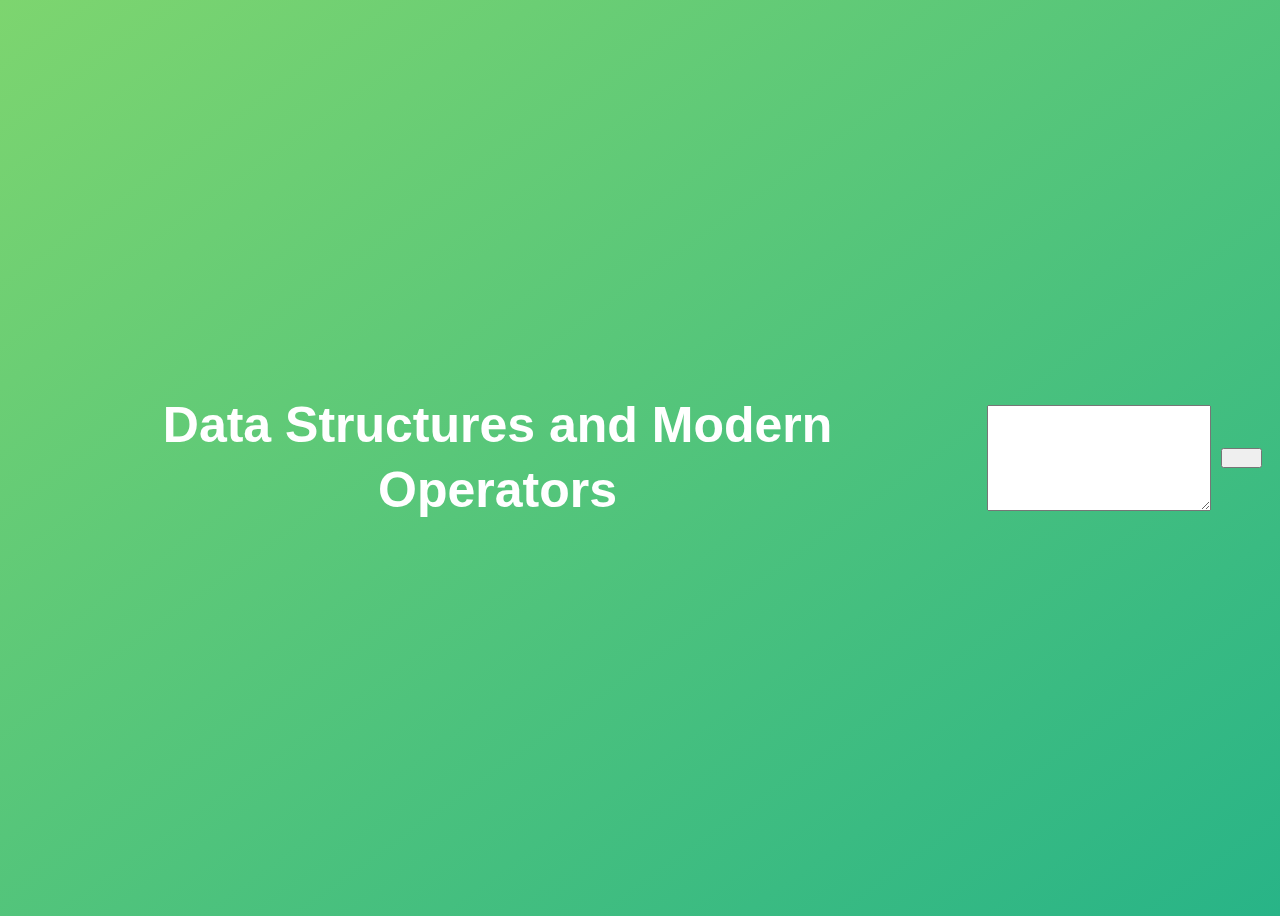
<file: 10-Strings/Index.html>
<!DOCTYPE html>
<html lang="en">
  <head>
    <meta charset="UTF-8" />
    <meta name="viewport" content="width=device-width, initial-scale=1.0" />
    <meta http-equiv="X-UA-Compatible" content="ie=edge" />
    <title>Data Structures and Modern Operators</title>
    <style>
      body {
        height: 100vh;
        display: flex;
        align-items: center;
        background: linear-gradient(to top left, #28b487, #7dd56f);
      }
      h1 {
        font-family: sans-serif;
        font-size: 50px;
        line-height: 1.3;
        width: 100%;
        padding: 30px;
        text-align: center;
        color: white;
      }
      button {
        width: 50px;
        height: 20px;
        margin: 10px;
      }
      textarea {
        width: 300px;
        height: 100px;
        color: red;
      }
    </style>
  </head>
  <body>
    <h1>Data Structures and Modern Operators</h1>
    <!-- <textarea name="" class="testoarea"></textarea>
    <button class="bottone">Submit</button> -->
    <script src="script.js"></script>
  </body>
</html>
</file>
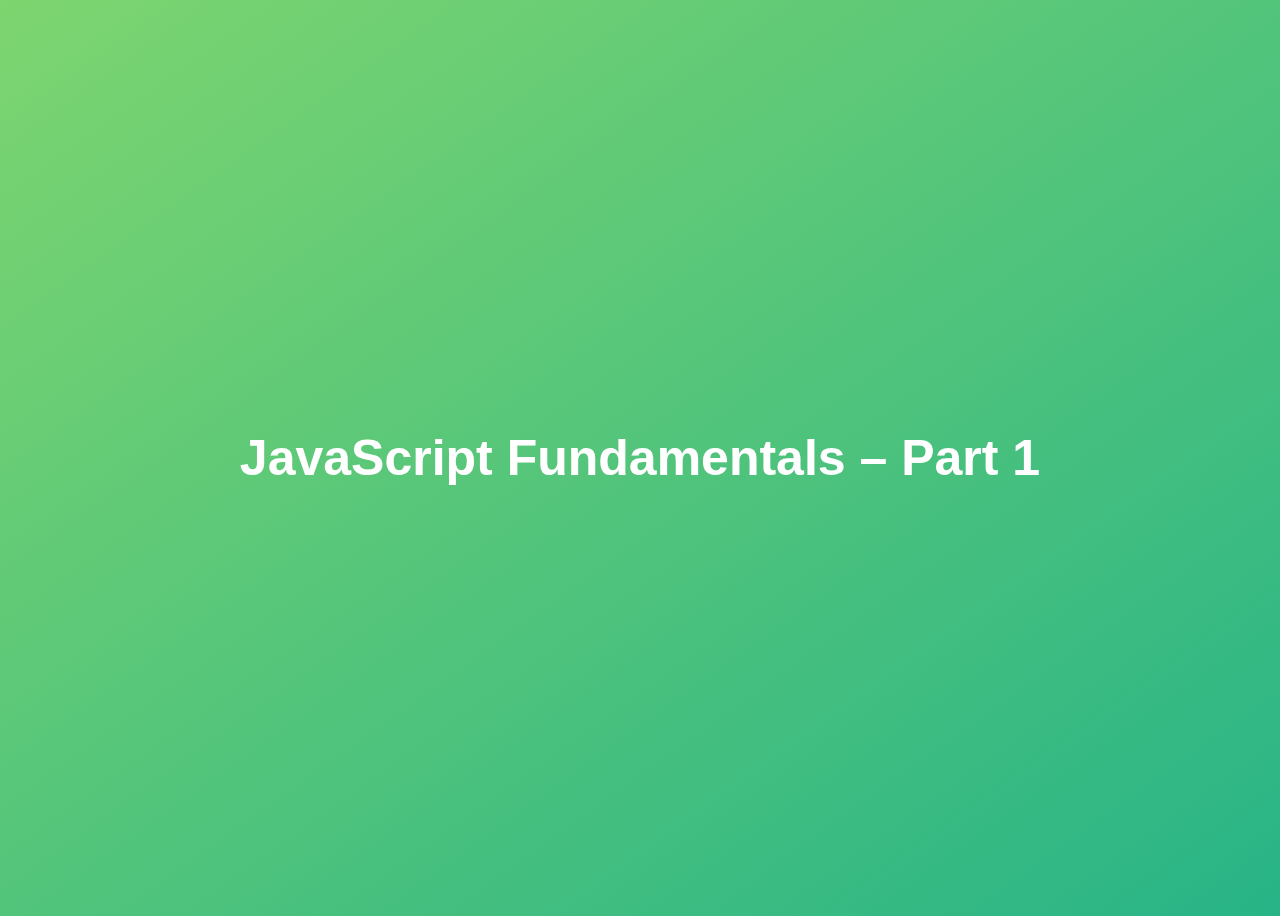
<file: 01-Fundamentals-Part-1/final/index.html>
<!DOCTYPE html>
<html lang="en">
  <head>
    <meta charset="UTF-8" />
    <meta name="viewport" content="width=device-width, initial-scale=1.0" />
    <meta http-equiv="X-UA-Compatible" content="ie=edge" />
    <title>JavaScript Fundamentals – Part 1</title>
    <style>
      body {
        height: 100vh;
        display: flex;
        align-items: center;
        background: linear-gradient(to top left, #28b487, #7dd56f);
      }
      h1 {
        font-family: sans-serif;
        font-size: 50px;
        line-height: 1.3;
        width: 100%;
        padding: 30px;
        text-align: center;
        color: white;
      }
    </style>

  </head>
  <body>
    <h1>JavaScript Fundamentals – Part 1</h1>

    <script src="script.js"></script>
  </body>
</html>
</file>
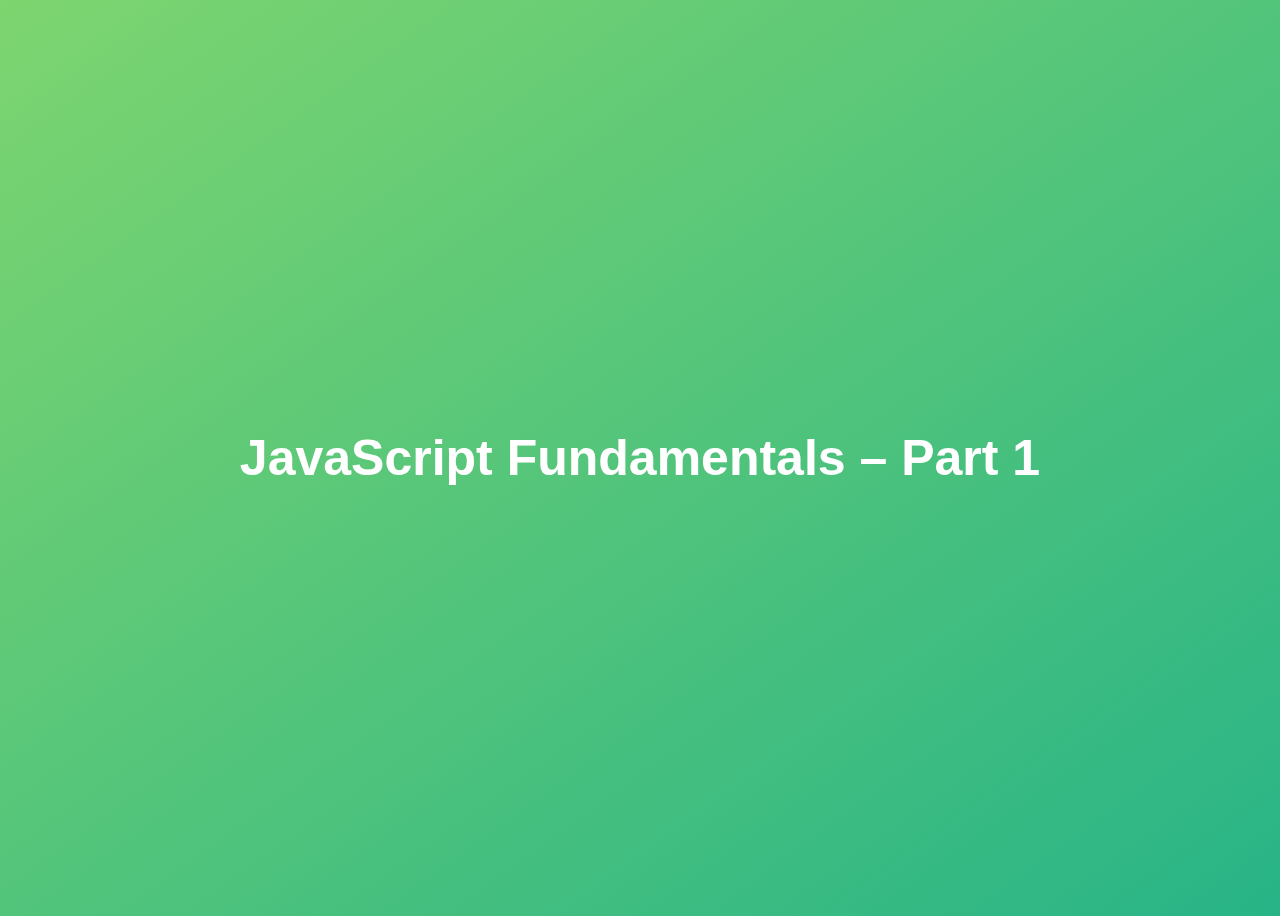
<file: 01-Fundamentals-Part-1/starter/index.html>
<!DOCTYPE html>
<html lang="en">
  <head>
    <meta charset="UTF-8" />
    <meta name="viewport" content="width=device-width, initial-scale=1.0" />
    <meta http-equiv="X-UA-Compatible" content="ie=edge" />
    <title>JavaScript Fundamentals – Part 1</title>
    <style>
      body {
        height: 100vh;
        display: flex;
        align-items: center;
        background: linear-gradient(to top left, #28b487, #7dd56f);
      }
      h1 {
        font-family: sans-serif;
        font-size: 50px;
        line-height: 1.3;
        width: 100%;
        padding: 30px;
        text-align: center;
        color: white;
      }
    </style>
    <script>
      let js = 'amazing';
      if(js=== 'amazing') alert ('Javascript is FUN!');
    </script>

  </head>
  <body>
    <h1>JavaScript Fundamentals – Part 1</h1>
  </body>
</html>
</file>
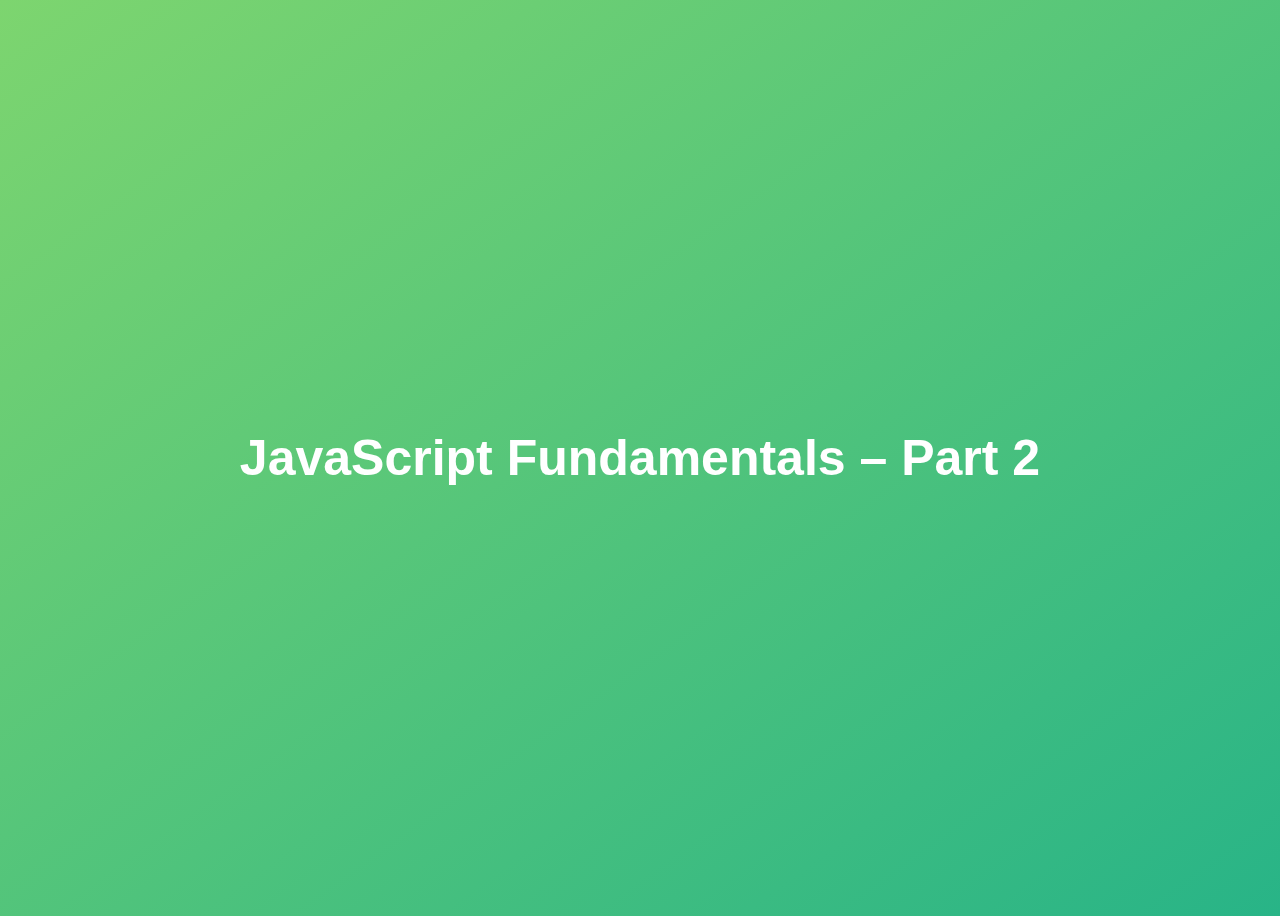
<file: 02-Fundamentals-Part-2/final/index.html>
<!DOCTYPE html>
<html lang="en">
  <head>
    <meta charset="UTF-8" />
    <meta name="viewport" content="width=device-width, initial-scale=1.0" />
    <meta http-equiv="X-UA-Compatible" content="ie=edge" />
    <title>JavaScript Fundamentals – Part 2</title>
    <style>
      body {
        height: 100vh;
        display: flex;
        align-items: center;
        background: linear-gradient(to top left, #28b487, #7dd56f);
      }
      h1 {
        font-family: sans-serif;
        font-size: 50px;
        line-height: 1.3;
        width: 100%;
        padding: 30px;
        text-align: center;
        color: white;
      }
    </style>
  </head>
  <body>
    <h1>JavaScript Fundamentals – Part 2</h1>
    <script src="script.js"></script>
  </body>
</html>
</file>
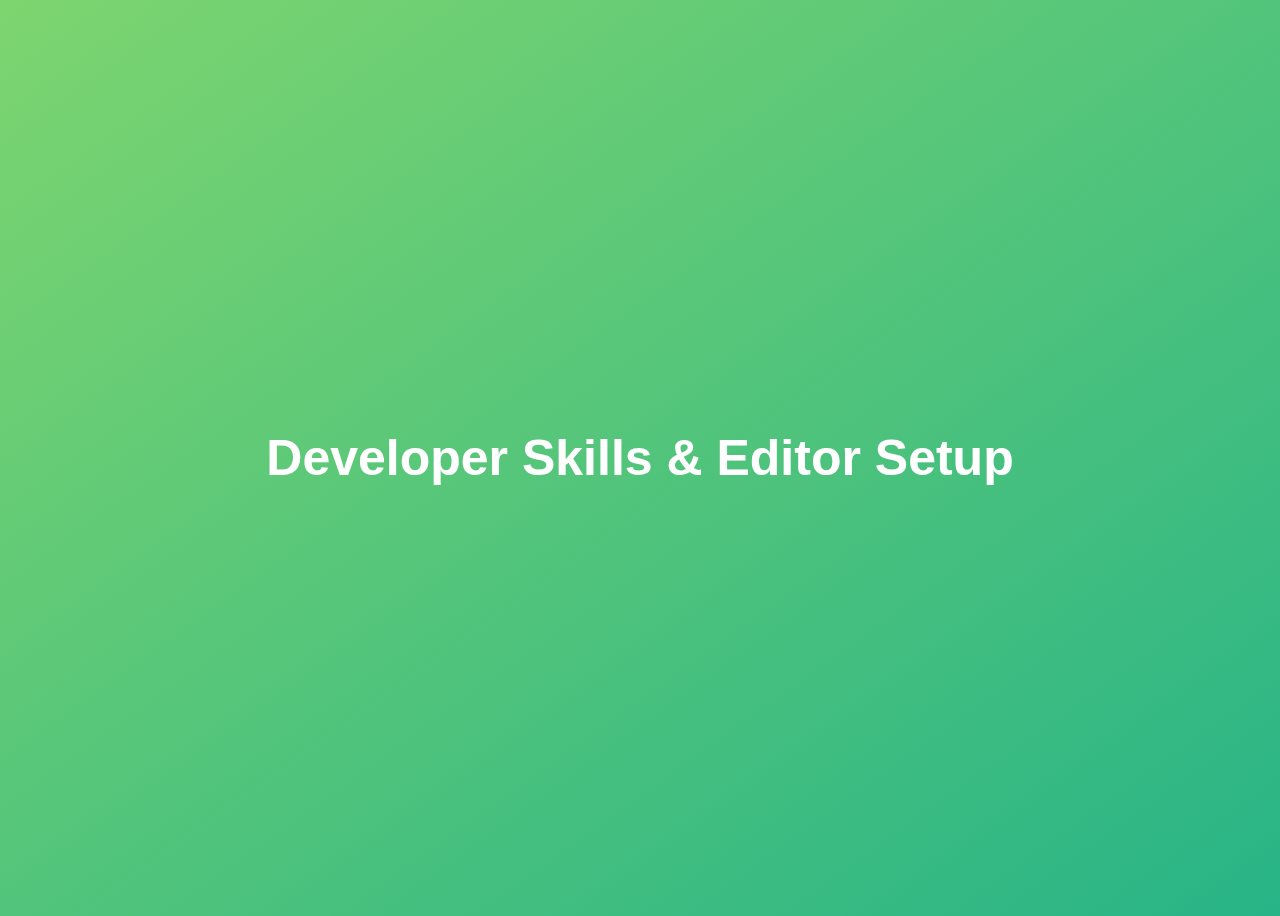
<file: 03-Developer-Skills/final/index.html>
<!DOCTYPE html>
<html lang="en">
  <head>
    <meta charset="UTF-8" />
    <meta name="viewport" content="width=device-width, initial-scale=1.0" />
    <meta http-equiv="X-UA-Compatible" content="ie=edge" />
    <title>Developer Skills & Editor Setup</title>
    <style>
      body {
        height: 100vh;
        display: flex;
        align-items: center;
        background: linear-gradient(to top left, #28b487, #7dd56f);
      }
      h1 {
        font-family: sans-serif;
        font-size: 50px;
        line-height: 1.3;
        width: 100%;
        padding: 30px;
        text-align: center;
        color: white;
      }
    </style>
  </head>
  <body>
    <h1>Developer Skills & Editor Setup</h1>
    <script src="script.js"></script>
  </body>
</html>
</file>
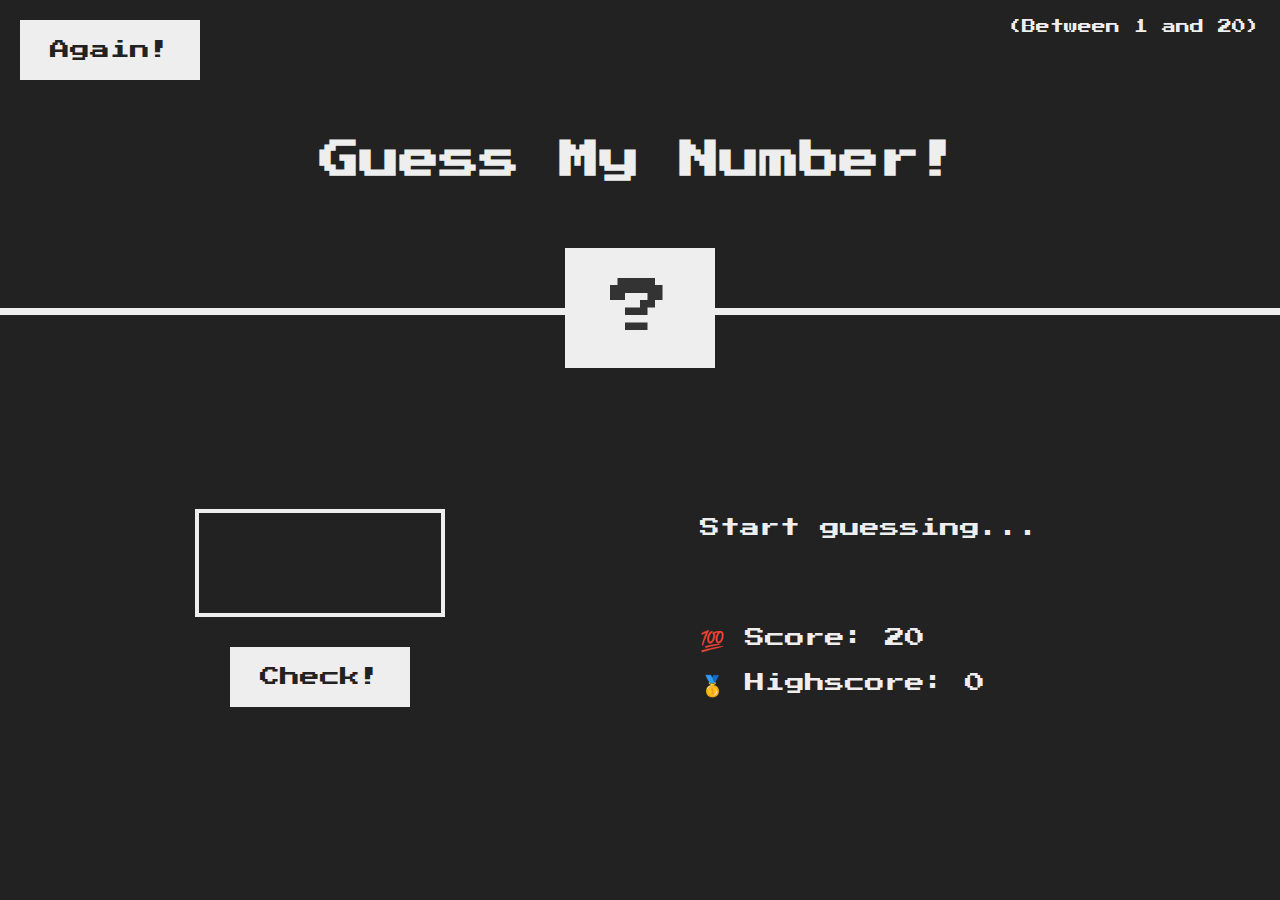
<file: 05-Guess-My-Number/final/index.html>
<!DOCTYPE html>
<html lang="en">
  <head>
    <meta charset="UTF-8" />
    <meta name="viewport" content="width=device-width, initial-scale=1.0" />
    <meta http-equiv="X-UA-Compatible" content="ie=edge" />
    <link rel="stylesheet" href="style.css" />
    <title>Guess My Number!</title>
  </head>
  <body>
    <header>
      <h1>Guess My Number!</h1>
      <p class="between">(Between 1 and 20)</p>
      <button class="btn again">Again!</button>
      <div class="number">?</div>
    </header>
    <main>
      <section class="left">
        <input type="number" class="guess" />
        <button class="btn check">Check!</button>
      </section>
      <section class="right">
        <p class="message">Start guessing...</p>
        <p class="label-score">💯 Score: <span class="score">20</span></p>
        <p class="label-highscore">
          🥇 Highscore: <span class="highscore">0</span>
        </p>
      </section>
    </main>
    <script src="script.js"></script>
  </body>
</html>
</file>
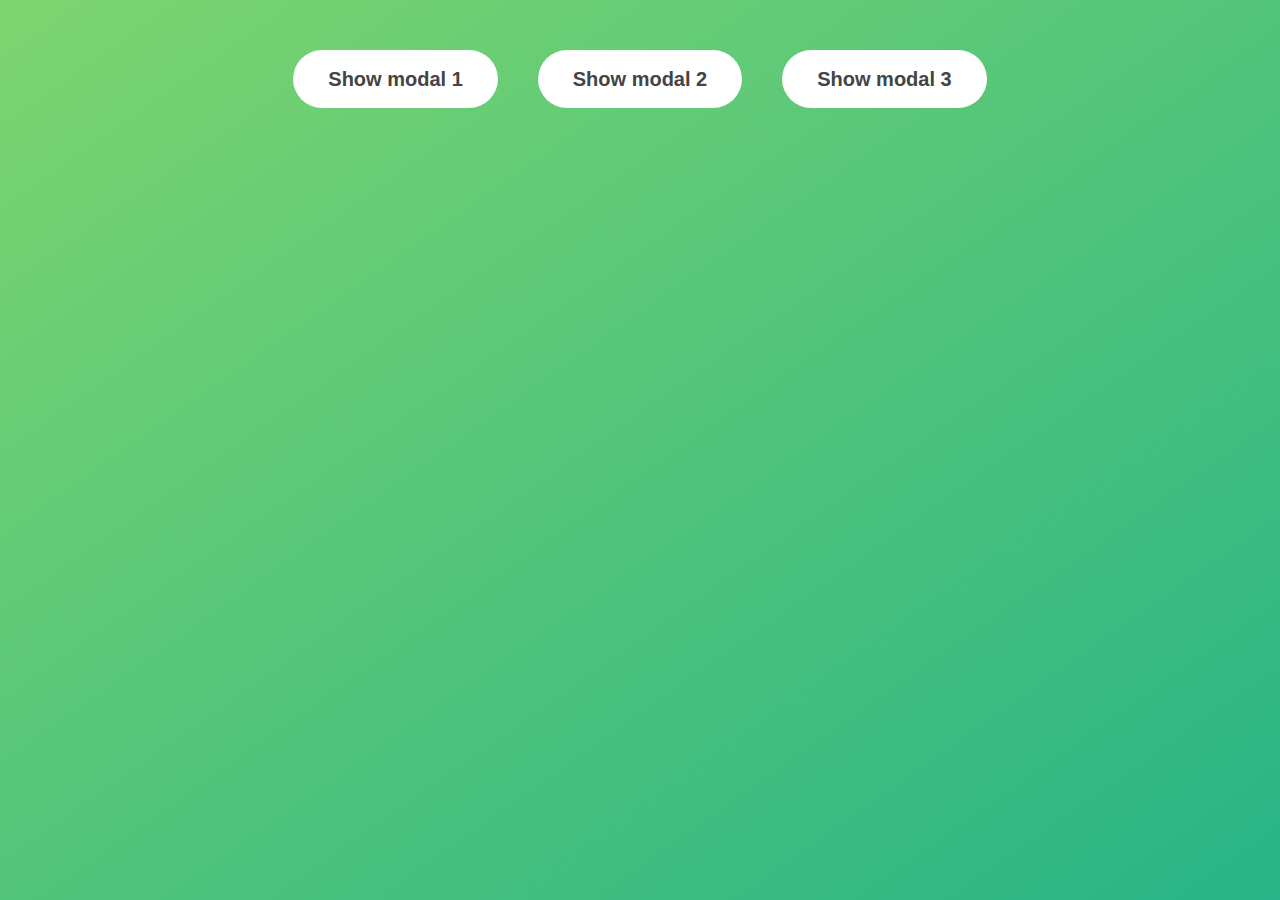
<file: 06-Modal/final/index.html>
<!DOCTYPE html>
<html lang="en">
  <head>
    <meta charset="UTF-8" />
    <meta name="viewport" content="width=device-width, initial-scale=1.0" />
    <meta http-equiv="X-UA-Compatible" content="ie=edge" />
    <link rel="stylesheet" href="style.css" />
    <title>Modal window</title>
  </head>
  <body>
    <button class="show-modal">Show modal 1</button>
    <button class="show-modal">Show modal 2</button>
    <button class="show-modal">Show modal 3</button>

    <div class="modal hidden">
      <button class="close-modal">&times;</button>
      <h1>I'm a modal window 😍</h1>
      <p>
        Lorem ipsum dolor sit amet, consectetur adipisicing elit, sed do eiusmod
        tempor incididunt ut labore et dolore magna aliqua. Ut enim ad minim
        veniam, quis nostrud exercitation ullamco laboris nisi ut aliquip ex ea
        commodo consequat. Duis aute irure dolor in reprehenderit in voluptate
        velit esse cillum dolore eu fugiat nulla pariatur. Excepteur sint
        occaecat cupidatat non proident, sunt in culpa qui officia deserunt
        mollit anim id est laborum.
      </p>
    </div>
    <div class="overlay hidden"></div>

    <script src="script.js"></script>
  </body>
</html>
</file>
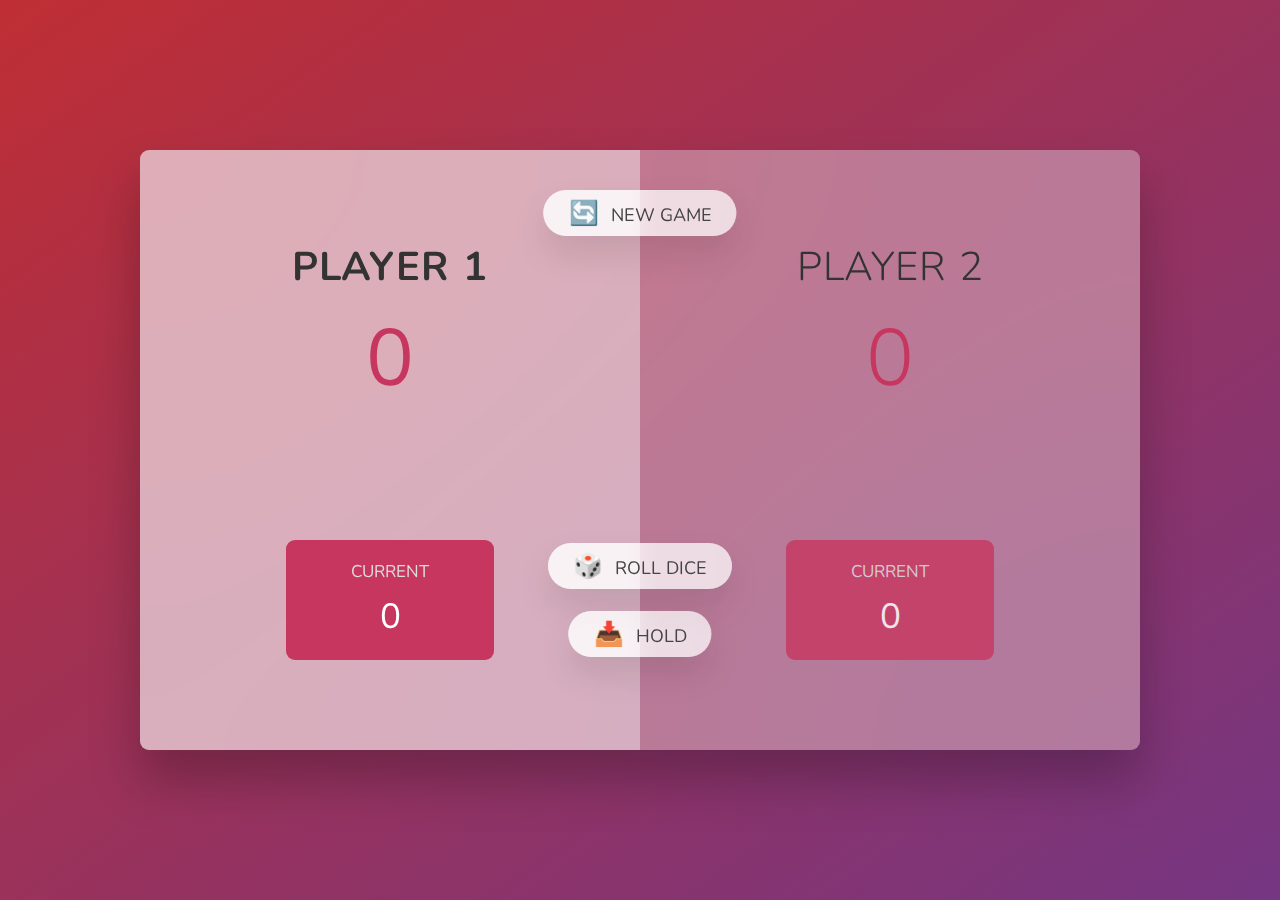
<file: 07-Pig-Game/final/index.html>
<!DOCTYPE html>
<html lang="en">
  <head>
    <meta charset="UTF-8" />
    <meta name="viewport" content="width=device-width, initial-scale=1.0" />
    <meta http-equiv="X-UA-Compatible" content="ie=edge" />
    <link rel="stylesheet" href="style.css" />
    <title>Pig Game</title>
  </head>
  <body>
    <main>
      <section class="player player--0 player--active">
        <h2 class="name" id="name--0">Player 1</h2>
        <p class="score" id="score--0">43</p>
        <div class="current">
          <p class="current-label">Current</p>
          <p class="current-score" id="current--0">0</p>
        </div>
      </section>
      <section class="player player--1">
        <h2 class="name" id="name--1">Player 2</h2>
        <p class="score" id="score--1">24</p>
        <div class="current">
          <p class="current-label">Current</p>
          <p class="current-score" id="current--1">0</p>
        </div>
      </section>

      <img src="dice-5.png" alt="Playing dice" class="dice" />
      <button class="btn btn--new">🔄 New game</button>
      <button class="btn btn--roll">🎲 Roll dice</button>
      <button class="btn btn--hold">📥 Hold</button>
    </main>
    <script src="script.js"></script>
  </body>
</html>
</file>
<file: 05-Guess-My-Number/final/style.css>
@import url('https://fonts.googleapis.com/css?family=Press+Start+2P&display=swap');

* {
  margin: 0;
  padding: 0;
  box-sizing: inherit;
}

html {
  font-size: 62.5%;
  box-sizing: border-box;
}

body {
  font-family: 'Press Start 2P', sans-serif;
  color: #eee;
  background-color: #222;
  /* background-color: #60b347; */
}

/* LAYOUT */
header {
  position: relative;
  height: 35vh;
  border-bottom: 7px solid #eee;
}

main {
  height: 65vh;
  color: #eee;
  display: flex;
  align-items: center;
  justify-content: space-around;
}

.left {
  width: 52rem;
  display: flex;
  flex-direction: column;
  align-items: center;
}

.right {
  width: 52rem;
  font-size: 2rem;
}

/* ELEMENTS STYLE */
h1 {
  font-size: 4rem;
  text-align: center;
  position: absolute;
  width: 100%;
  top: 52%;
  left: 50%;
  transform: translate(-50%, -50%);
}

.number {
  background: #eee;
  color: #333;
  font-size: 6rem;
  width: 15rem;
  padding: 3rem 0rem;
  text-align: center;
  position: absolute;
  bottom: 0;
  left: 50%;
  transform: translate(-50%, 50%);
}

.between {
  font-size: 1.4rem;
  position: absolute;
  top: 2rem;
  right: 2rem;
}

.again {
  position: absolute;
  top: 2rem;
  left: 2rem;
}

.guess {
  background: none;
  border: 4px solid #eee;
  font-family: inherit;
  color: inherit;
  font-size: 5rem;
  padding: 2.5rem;
  width: 25rem;
  text-align: center;
  display: block;
  margin-bottom: 3rem;
}

.btn {
  border: none;
  background-color: #eee;
  color: #222;
  font-size: 2rem;
  font-family: inherit;
  padding: 2rem 3rem;
  cursor: pointer;
}

.btn:hover {
  background-color: #ccc;
}

.message {
  margin-bottom: 8rem;
  height: 3rem;
}

.label-score {
  margin-bottom: 2rem;
}
</file>
<file: 06-Modal/final/style.css>
* {
  margin: 0;
  padding: 0;
  box-sizing: inherit;
}

html {
  font-size: 62.5%;
  box-sizing: border-box;
}

body {
  font-family: sans-serif;
  color: #333;
  line-height: 1.5;
  height: 100vh;
  position: relative;
  display: flex;
  align-items: flex-start;
  justify-content: center;
  background: linear-gradient(to top left, #28b487, #7dd56f);
}

.show-modal {
  font-size: 2rem;
  font-weight: 600;
  padding: 1.75rem 3.5rem;
  margin: 5rem 2rem;
  border: none;
  background-color: #fff;
  color: #444;
  border-radius: 10rem;
  cursor: pointer;
}

.close-modal {
  position: absolute;
  top: 1.2rem;
  right: 2rem;
  font-size: 5rem;
  color: #333;
  cursor: pointer;
  border: none;
  background: none;
}

h1 {
  font-size: 2.5rem;
  margin-bottom: 2rem;
}

p {
  font-size: 1.8rem;
}

/* -------------------------- */
/* CLASSES TO MAKE MODAL WORK */
.hidden {
  display: none;
}

.modal {
  position: absolute;
  top: 50%;
  left: 50%;
  transform: translate(-50%, -50%);
  width: 70%;

  background-color: white;
  padding: 6rem;
  border-radius: 5px;
  box-shadow: 0 3rem 5rem rgba(0, 0, 0, 0.3);
  z-index: 10;
}

.overlay {
  position: absolute;
  top: 0;
  left: 0;
  width: 100%;
  height: 100%;
  background-color: rgba(0, 0, 0, 0.6);
  backdrop-filter: blur(3px);
  z-index: 5;
}
</file>
<file: 07-Pig-Game/final/style.css>
@import url('https://fonts.googleapis.com/css2?family=Nunito&display=swap');

* {
  margin: 0;
  padding: 0;
  box-sizing: inherit;
}

html {
  font-size: 62.5%;
  box-sizing: border-box;
}

body {
  font-family: 'Nunito', sans-serif;
  font-weight: 400;
  height: 100vh;
  color: #333;
  background-image: linear-gradient(to top left, #753682 0%, #bf2e34 100%);
  display: flex;
  align-items: center;
  justify-content: center;
}

/* LAYOUT */
main {
  position: relative;
  width: 100rem;
  height: 60rem;
  background-color: rgba(255, 255, 255, 0.35);
  backdrop-filter: blur(200px);
  filter: blur();
  box-shadow: 0 3rem 5rem rgba(0, 0, 0, 0.25);
  border-radius: 9px;
  overflow: hidden;
  display: flex;
}

.player {
  flex: 50%;
  padding: 9rem;
  display: flex;
  flex-direction: column;
  align-items: center;
  transition: all 0.75s;
}

/* ELEMENTS */
.name {
  position: relative;
  font-size: 4rem;
  text-transform: uppercase;
  letter-spacing: 1px;
  word-spacing: 2px;
  font-weight: 300;
  margin-bottom: 1rem;
}

.score {
  font-size: 8rem;
  font-weight: 300;
  color: #c7365f;
  margin-bottom: auto;
}

.player--active {
  background-color: rgba(255, 255, 255, 0.4);
}
.player--active .name {
  font-weight: 700;
}
.player--active .score {
  font-weight: 400;
}

.player--active .current {
  opacity: 1;
}

.current {
  background-color: #c7365f;
  opacity: 0.8;
  border-radius: 9px;
  color: #fff;
  width: 65%;
  padding: 2rem;
  text-align: center;
  transition: all 0.75s;
}

.current-label {
  text-transform: uppercase;
  margin-bottom: 1rem;
  font-size: 1.7rem;
  color: #ddd;
}

.current-score {
  font-size: 3.5rem;
}

/* ABSOLUTE POSITIONED ELEMENTS */
.btn {
  position: absolute;
  left: 50%;
  transform: translateX(-50%);
  color: #444;
  background: none;
  border: none;
  font-family: inherit;
  font-size: 1.8rem;
  text-transform: uppercase;
  cursor: pointer;
  font-weight: 400;
  transition: all 0.2s;

  background-color: white;
  background-color: rgba(255, 255, 255, 0.6);
  backdrop-filter: blur(10px);

  padding: 0.7rem 2.5rem;
  border-radius: 50rem;
  box-shadow: 0 1.75rem 3.5rem rgba(0, 0, 0, 0.1);
}

.btn::first-letter {
  font-size: 2.4rem;
  display: inline-block;
  margin-right: 0.7rem;
}

.btn--new {
  top: 4rem;
}
.btn--roll {
  top: 39.3rem;
}
.btn--hold {
  top: 46.1rem;
}

.btn:active {
  transform: translate(-50%, 3px);
  box-shadow: 0 1rem 2rem rgba(0, 0, 0, 0.15);
}

.btn:focus {
  outline: none;
}

.dice {
  position: absolute;
  left: 50%;
  top: 16.5rem;
  transform: translateX(-50%);
  height: 10rem;
  box-shadow: 0 2rem 5rem rgba(0, 0, 0, 0.2);
}

.player--winner {
  background-color: #2f2f2f;
}

.player--winner .name {
  font-weight: 700;
  color: #c7365f;
}

.hidden {
  display: none;
}
</file>
